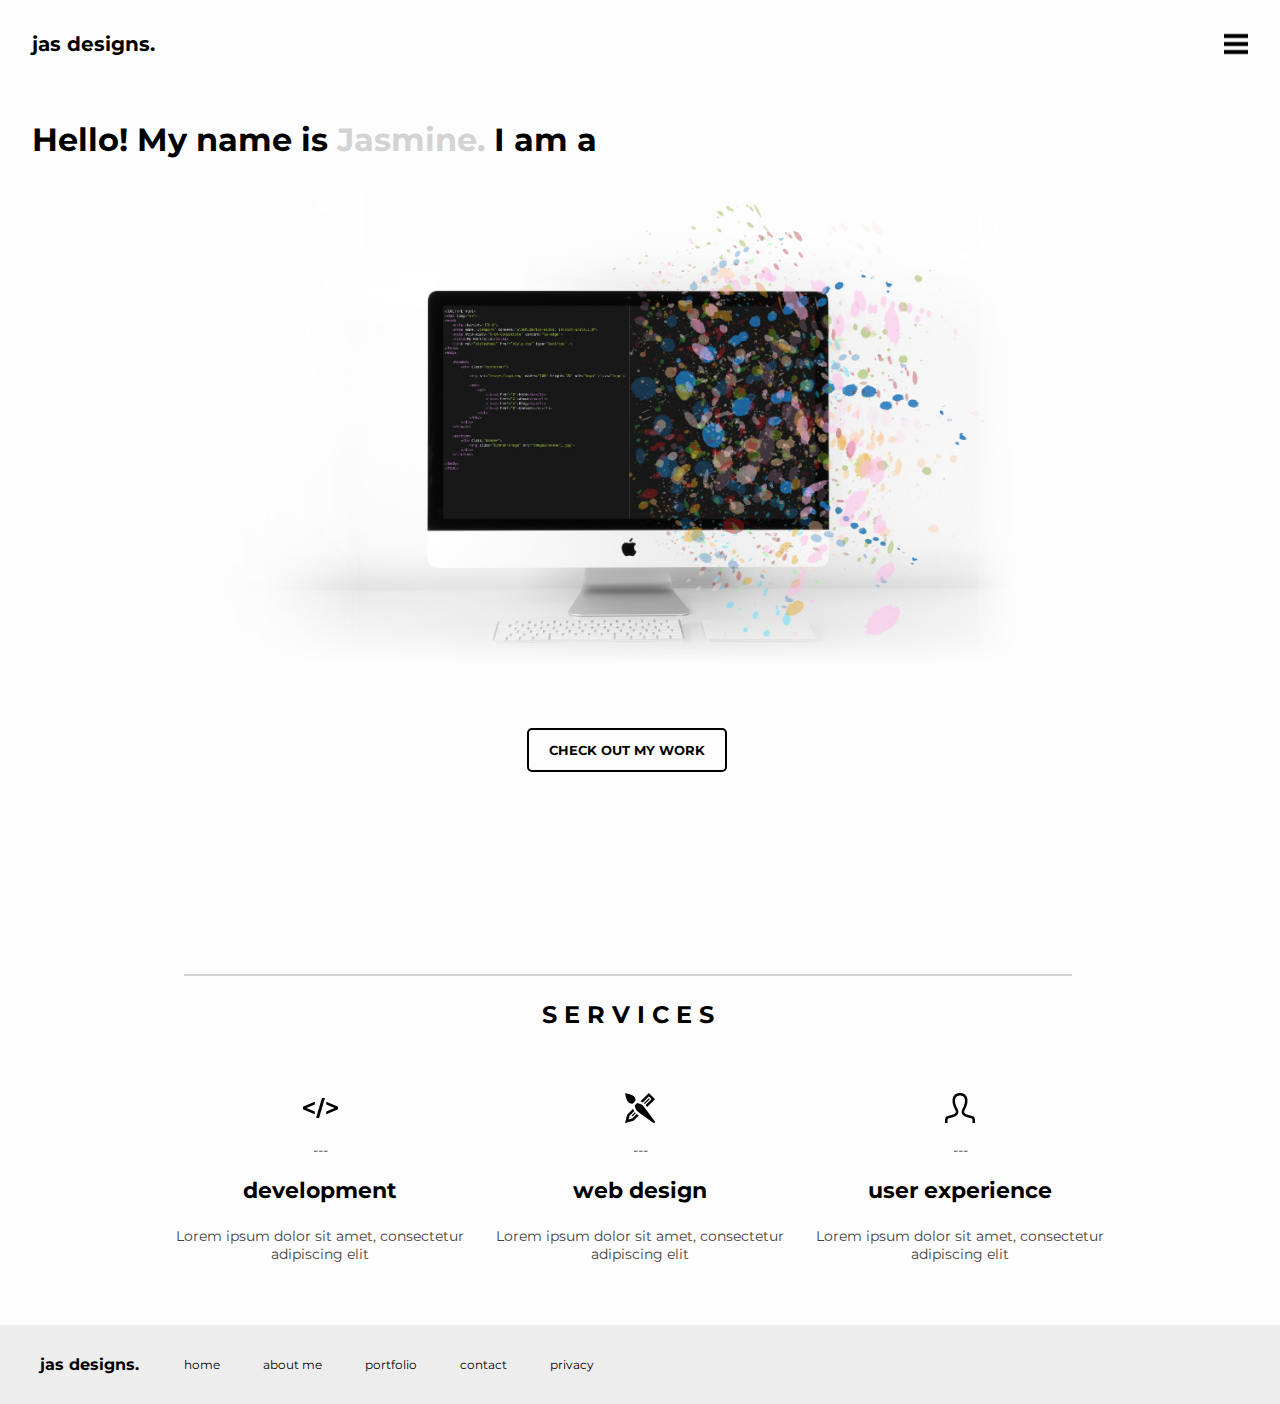
<file: index.html>
<!DOCTYPE html>
<html lang="en">
<head>
    <meta charset="UTF-8">
    <meta name="viewport" content="width=device-width, initial-scale=1.0">
    <meta http-equiv="X-UA-Compatible" content="ie=edge">
    <title>My Portfolio</title>
    <link rel="stylesheet" href="css/main.css" type="text/css" />
</head>
<body>
    
    <!-- Nav Bar -->
    
    <nav id="overlay">
        <img src="img/close.png" class="close-button" id="close-menu" alt="Navigation bar button to close the menu">  
        
        <ul>
            <li>
                <a href="index.html">home</a>
                <span>there's no place like home!</span>
            </li>
            
            <li>
                <a href="about.html">about me</a>
                <span>get to know me!</span>
            </li>
            
            <li>
                <a href="portfolio.html">portfolio</a>
                <span>check out my work!</span>
            </li>
            
            <li>
                <a href="contact.html">contact</a>
                <span>get in contact with me!</span>
            </li>
        </ul>
            
    </nav>
    
    <header>
        <a href="#" class="logo">jas designs.</a>
        <img src="img/menu.png" class="menu-button" id="open-menu" alt="Navigation bar button to open the menu">
    </header>
    
    <!-- Nav Bar Javascript -->
    
    <script>
        var overlay = document.getElementById('overlay')
        var closeMenu = document.getElementById('close-menu')
        
        document.getElementById('open-menu').addEventListener('click', function() {
            overlay.classList.add('show-menu');
        });
        
        document.getElementById('close-menu').addEventListener('click', function() {
            overlay.classList.remove('show-menu');
        });
    </script>
    
    <!-- Homepage Text -->
    
    <div class="box">
        Hello! My name is <span style="color: lightgray">Jasmine.</span> I am a
        <div class="word">
            <span style="color: lightgray">designer</span>
            <span style="color: lightgray">developer</span>
            <span style="color: lightgray">designer</span>
            <span style="color: lightgray">developer</span>
        </div>
    </div>
    


    <!-- Banner Image -->
    
    <section id="banner">
        <img src="img/header.jpg" height=630 width=1440 alt="Apple mac screen split in half. One half filled with code and the other filled with paint splashes">
    </section>
    
    <!-- Button -->
    
    <div class="buttonarea">
        <a href='portfolio.html'><button class="button">check out my work</button></a>
    </div>
    
    
    <!-- "Services" Section -->
    
    <div id="services">
        <h1>S E R V I C E S</h1>
        <article>
            <img src="img/code.png" height="30" width="35" alt="Two angle brackets with a forward slash in-between to demonstrate code">
            <p>---</p>
            <h2>development</h2>
            <p>Lorem ipsum dolor sit amet, consectetur adipiscing elit</p>
        </article>
        
        <article>
            <img src="img/design.png" height="30" width="30" alt="Paintbrush and pencil in a cross formation">
            <p>---</p>
            <h2>web design</h2>
            <p>Lorem ipsum dolor sit amet, consectetur adipiscing elit</p>
        </article>
        
        <article>
            <img src="img/ux.png" height="30" width="30" alt="Silhouette of a person">
            <p>---</p>
            <h2>user experience</h2>
            <p>Lorem ipsum dolor sit amet, consectetur adipiscing elit</p>
        </article>
              
    </div>
    
    <!-- Footer -->
    
    <footer>
        <div class="footer">
            <a href="#" class="logo">jas designs.</a>
            <ul>
                    <li>
                        <a href="index.html">home</a>
                    </li>
                    
                    <li>
                        <a href="about.html">about me</a>
                    </li>
                    
                    <li>
                        <a href="portfolio.html">portfolio</a>
                    </li>
                    
                    <li>
                        <a href="contact.html">contact</a>
                    </li>
                    
                    <li>
                        <a href="privacy.html">privacy</a>
                    </li>
                </ul>
        </div>
    </footer>
    
</body>
</html>
</file>
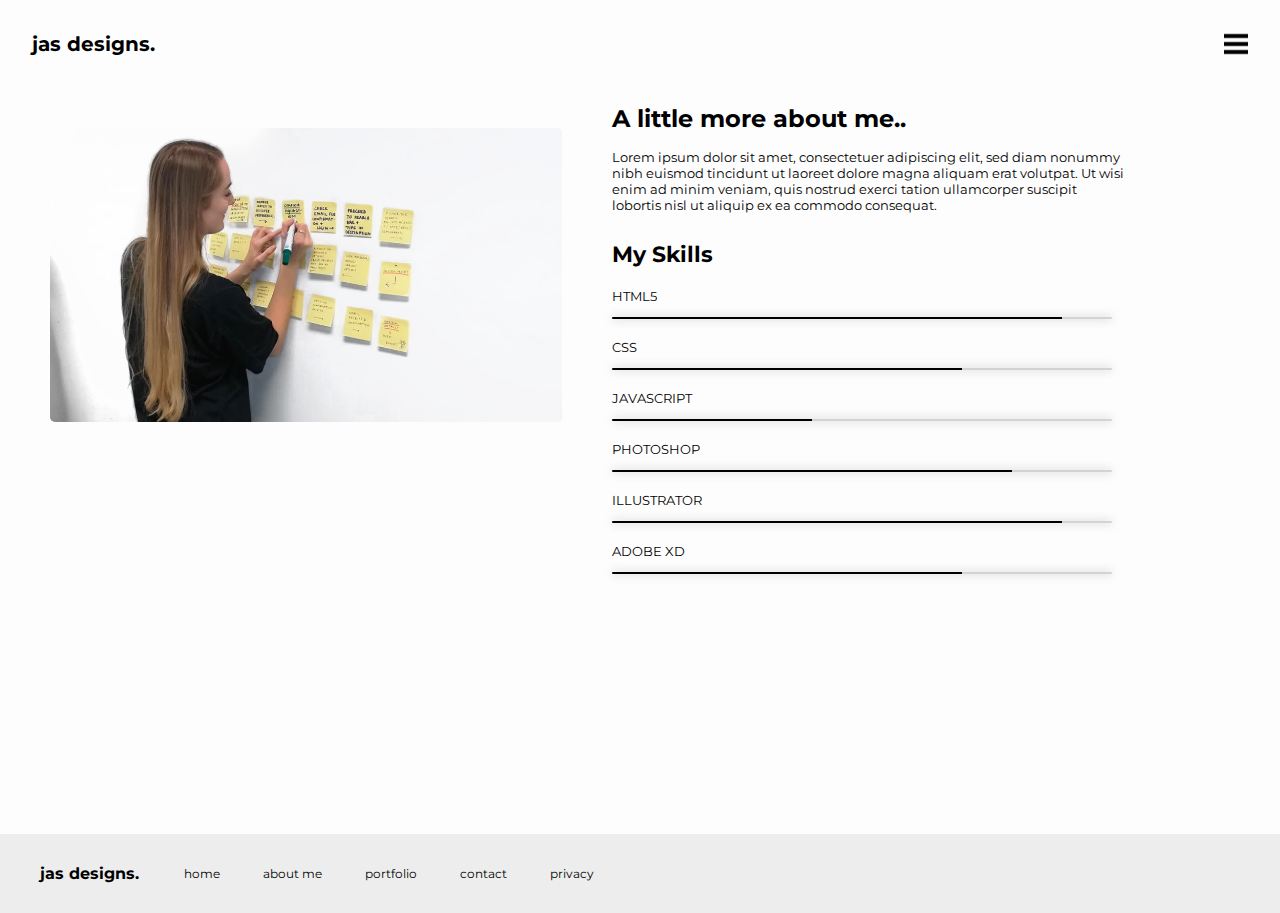
<file: about.html>
<!DOCTYPE html>
<html lang="en">
<head>
    <meta charset="UTF-8">
    <meta name="viewport" content="width=device-width, initial-scale=1.0">
    <meta http-equiv="X-UA-Compatible" content="ie=edge">
    <title>About Me</title>
    <link rel="stylesheet" href="css/main.css" type="text/css" />
</head>
<body>
    
    <!-- Nav Bar -->
    
    <nav id="overlay">
        <img src="img/close.png" class="close-button" id="close-menu" alt="Navigation bar button to close the menu">  
        
        <ul>
            <li>
                <a href="index.html">home</a>
                <span>there's no place like home!</span>
            </li>
            
            <li>
                <a href="about.html">about me</a>
                <span>get to know me!</span>
            </li>
            
            <li>
                <a href="portfolio.html">portfolio</a>
                <span>check out my work!</span>
            </li>
            
            <li>
                <a href="contact.html">contact</a>
                <span>get in contact with me!</span>
            </li>
        </ul>
            
    </nav>
    
    <header>
        <a href="#" class="logo">jas designs.</a>
        <img src="img/menu.png" class="menu-button" id="open-menu" alt="Navigation bar button to open the menu">
    </header>
    
    <!-- Nav Bar Javascript -->
    
    <script>
        var overlay = document.getElementById('overlay')
        var closeMenu = document.getElementById('close-menu')
        
        document.getElementById('open-menu').addEventListener('click', function() {
            overlay.classList.add('show-menu');
        });
        
        document.getElementById('close-menu').addEventListener('click', function() {
            overlay.classList.remove('show-menu');
        });
    </script>
    
    <!-- Text -->
    
    <div class="about-me-image">
        <img src="img/aboutmeimage.jpg" alt="Owner of JAS Designs writing on post-it notes during a design sprint">
    </div>
    
    <div class="about-me">
        <h1>A little more about me..</h1>
        <p>Lorem ipsum dolor sit amet, consectetuer adipiscing elit,
        sed diam nonummy nibh euismod tincidunt ut laoreet dolore
        magna aliquam erat volutpat. Ut wisi enim ad minim veniam,
        quis nostrud exerci tation ullamcorper suscipit lobortis nisl
        ut aliquip ex ea commodo consequat.</p>
    </div>
    
    
    
    
    <!-- Skills Bar -->
    <div class="skills">
        <h1>My Skills</h1>
        <ul>
            <li>
               <h3>HTML5</h3><span class="bar"><span class="html"></span></span> 
            </li>
            <li>
               <h3>CSS</h3><span class="bar"><span class="css"></span></span> 
            </li>
            <li>
               <h3>JAVASCRIPT</h3><span class="bar"><span class="javascript"></span></span> 
            </li>
            <li>
               <h3>PHOTOSHOP</h3><span class="bar"><span class="photoshop"></span></span> 
            </li>
            <li>
               <h3>ILLUSTRATOR</h3><span class="bar"><span class="illustrator"></span></span> 
            </li>
            <li>
               <h3>ADOBE XD</h3><span class="bar"><span class="adobexd"></span></span> 
            </li>
        </ul>
    </div>
    
    <!-- Footer -->
    
    <footer>
        <div class="footer">
            <a href="#" class="logo">jas designs.</a>
            <ul>
                    <li>
                        <a href="index.html">home</a>
                    </li>
                    
                    <li>
                        <a href="about.html">about me</a>
                    </li>
                    
                    <li>
                        <a href="portfolio.html">portfolio</a>
                    </li>
                    
                    <li>
                        <a href="contact.html">contact</a>
                    </li>
                    
                    <li>
                        <a href="privacy.html">privacy</a>
                    </li>
                </ul>
        </div>
    </footer>
    
    
    
</body>
</html>
</file>
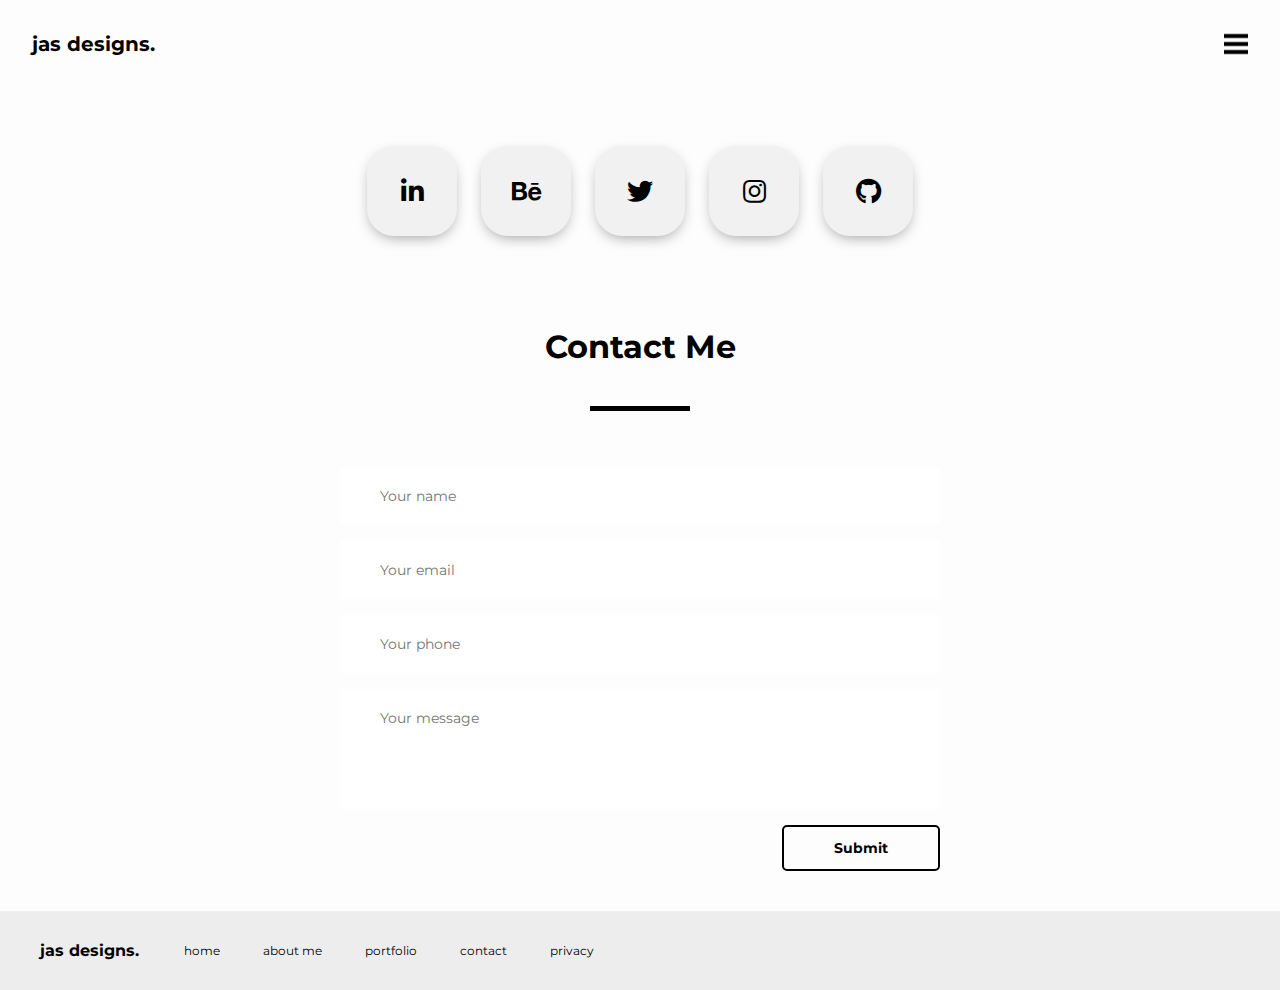
<file: contact.html>
<!DOCTYPE html>
<html lang="en">
<head>
    <meta charset="UTF-8">
    <meta name="viewport" content="width=device-width, initial-scale=1.0">
    <meta http-equiv="X-UA-Compatible" content="ie=edge">
    <title>Contact Me</title>
    <link rel="stylesheet" href="css/main.css" type="text/css"/>
    <link rel="stylesheet" href="https://use.fontawesome.com/releases/v5.8.1/css/all.css">
</head>
<body>
    
    <!-- Nav Bar -->
    
    <nav id="overlay">
        <img src="img/close.png" class="close-button" id="close-menu" alt="Navigation bar button to close the menu">  
        
        <ul>
            <li>
                <a href="index.html">home</a>
                <span>there's no place like home!</span>
            </li>
            
            <li>
                <a href="about.html">about me</a>
                <span>get to know me!</span>
            </li>
            
            <li>
                <a href="portfolio.html">portfolio</a>
                <span>check out my work!</span>
            </li>
            
            <li>
                <a href="contact.html">contact</a>
                <span>get in contact with me!</span>
            </li>
        </ul>
            
    </nav>
    
    <header>
        <a href="#" class="logo">jas designs.</a>
        <img src="img/menu.png" class="menu-button" id="open-menu" alt="Navigation bar button to open the menu">
    </header>
    
    <!-- Nav Bar Javascript -->
    
    <script>
        var overlay = document.getElementById('overlay')
        var closeMenu = document.getElementById('close-menu')
        
        document.getElementById('open-menu').addEventListener('click', function() {
            overlay.classList.add('show-menu');
        });
        
        document.getElementById('close-menu').addEventListener('click', function() {
            overlay.classList.remove('show-menu');
        });
    </script>
    
    
    <!-- Social Buttons -->
    
    <div class="middle">
        
        <a class="btn" href="#">
            <i class="fab fa-linkedin-in"></i>
        </a>
        
        <a class="btn" href="#">
            <i class="fab fa-behance"></i>
        </a>
        
        <a class="btn" href="#">
            <i class="fab fa-twitter"></i>
        </a>
        
        <a class="btn" href="#">
            <i class="fab fa-instagram"></i>
        </a>
        
        <a class="btn" href="#">
            <i class="fab fa-github"></i>
        </a>
        
    </div>
    
    
    
    <!-- Contact Me Form -->
    
    <div class="contact-section">
        <h1>Contact Me</h1>
        <div class="border"></div>
        <form class="contact-form" action="contact.html" method="post">
            <input type="text" class="contact-form-text" placeholder="Your name">
            <input type="email" class="contact-form-text" placeholder="Your email">
            <input type="text" class="contact-form-text" placeholder="Your phone">
            <textarea class="contact-form-text" placeholder="Your message"></textarea> 
            <input type="submit" class="contact-form-btn" value="Submit"/>
        </form>
        
    </div>
    
    <!-- Footer -->
    
    <footer>
        <div class="footer">
            <a href="#" class="logo">jas designs.</a>
            <ul>
                    <li>
                        <a href="index.html">home</a>
                    </li>
                    
                    <li>
                        <a href="about.html">about me</a>
                    </li>
                    
                    <li>
                        <a href="portfolio.html">portfolio</a>
                    </li>
                    
                    <li>
                        <a href="contact.html">contact</a>
                    </li>
                    
                    <li>
                        <a href="privacy.html">privacy</a>
                    </li>
                </ul>
        </div>
    </footer>
    
</body>
</html>
</file>
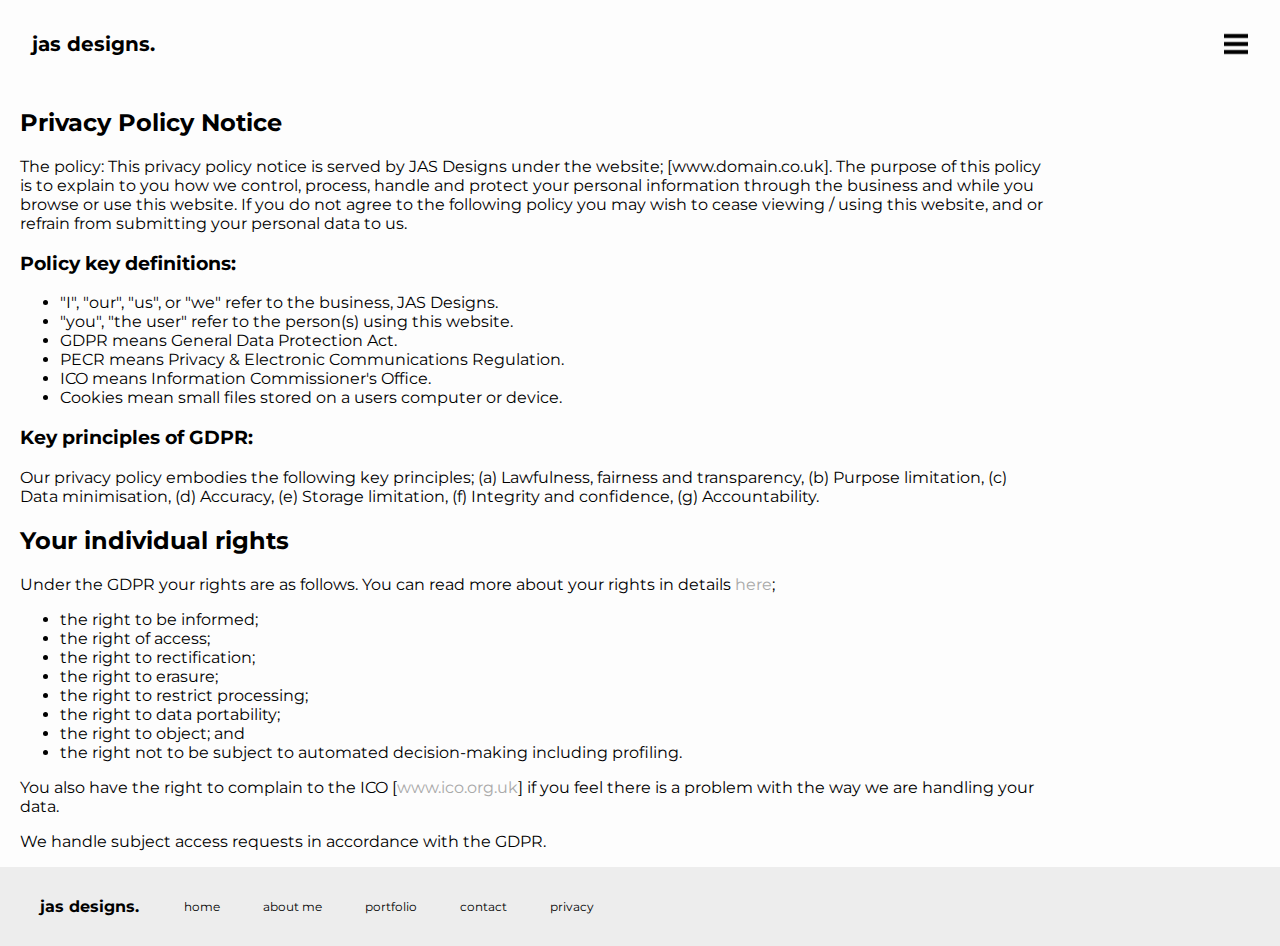
<file: privacy.html>
<!DOCTYPE html>
<html lang="en">
<head>
    <meta charset="UTF-8">
    <meta name="viewport" content="width=device-width, initial-scale=1.0">
    <meta http-equiv="X-UA-Compatible" content="ie=edge">
    <title>Privacy Policy</title>
    <link rel="stylesheet" href="css/main.css" type="text/css" />
</head>
<body>
    
    <!-- Nav Bar -->
    
    <nav id="overlay">
        <img src="img/close.png" class="close-button" id="close-menu" alt="Navigation bar button to close the menu">  
        
        <ul>
            <li>
                <a href="index.html">home</a>
                <span>there's no place like home!</span>
            </li>
            
            <li>
                <a href="about.html">about me</a>
                <span>get to know me!</span>
            </li>
            
            <li>
                <a href="portfolio.html">portfolio</a>
                <span>check out my work!</span>
            </li>
            
            <li>
                <a href="contact.html">contact</a>
                <span>get in contact with me!</span>
            </li>
        </ul>
            
    </nav>
    
    <header>
        <a href="#" class="logo">jas designs.</a>
        <img src="img/menu.png" class="menu-button" id="open-menu" alt="Navigation bar button to open the menu">
    </header>
    
    <!-- Nav Bar Javascript -->
    
    <script>
        var overlay = document.getElementById('overlay')
        var closeMenu = document.getElementById('close-menu')
        
        document.getElementById('open-menu').addEventListener('click', function() {
            overlay.classList.add('show-menu');
        });
        
        document.getElementById('close-menu').addEventListener('click', function() {
            overlay.classList.remove('show-menu');
        });
    </script>
    
    <div class="privacypolicy">
        <h2>Privacy Policy Notice</h2>
        <p>The policy: This privacy policy notice is served by JAS Designs under the website; [www.domain.co.uk]. The purpose of this policy is to explain to you how we control, process, handle and protect your personal information through the business and while you browse or use this website. If you do not agree to the following policy you may wish to cease viewing / using this website, and or refrain from submitting your personal data to us.
        <h3>Policy key definitions:</h3>
        <ul>
            <li>"I", "our", "us", or "we" refer to the business, JAS Designs.</li>
            <li>"you", "the user" refer to the person(s) using this website.</li>
            <li>GDPR means General Data Protection Act.</li>
            <li>PECR means Privacy & Electronic Communications Regulation.</li>
            <li>ICO means Information Commissioner's Office.</li>
            <li>Cookies mean small files stored on a users computer or device.</li>
        </ul>
        
        <h3>Key principles of GDPR:</h3>
        <p>Our privacy policy embodies the following key principles; (a) Lawfulness, fairness and transparency, (b) Purpose limitation, (c) Data minimisation, (d) Accuracy, (e) Storage limitation, (f) Integrity and confidence, (g) Accountability.</p>
        <h2>Your individual rights</h2>
        <p>Under the GDPR your rights are as follows. You can read more about your rights in details <a href="https://ico.org.uk/for-organisations/guide-to-data-protection/guide-to-the-general-data-protection-regulation-gdpr/individual-rights/">here</a>;</p>
        <ul>
            <li>the right to be informed;</li>
            <li>the right of access;</li>
            <li>the right to rectification;</li>
            <li>the right to erasure;</li>
            <li>the right to restrict processing;</li>
            <li>the right to data portability;</li>
            <li>the right to object; and</li>
            <li>the right not to be subject to automated decision-making including profiling.</li>
        </ul>

        <p>You also have the right to complain to the ICO [<a href="https://ico.org.uk">www.ico.org.uk</a>] if you feel there is a problem with the way we are handling your data.

        <p>We handle subject access requests in accordance with the GDPR.</p>
        
    </div>
    
    <!-- Footer -->
    
    <footer>
        <div class="footer">
            <a href="#" class="logo">jas designs.</a>
            <ul>
                    <li>
                        <a href="index.html">home</a>
                    </li>
                    
                    <li>
                        <a href="about.html">about me</a>
                    </li>
                    
                    <li>
                        <a href="portfolio.html">portfolio</a>
                    </li>
                    
                    <li>
                        <a href="contact.html">contact</a>
                    </li>
                    
                    <li>
                        <a href="privacy.html">privacy</a>
                    </li>
                </ul>
        </div>
    </footer>
    
</body>
</html>
</file>
<file: css/main.css>
@import url('https://fonts.googleapis.com/css?family=Montserrat:400,700');

body, html{
    font-family: 'Montserrat', Helvetica;
    margin: 0;
    background-color: #fdfdfd;
    padding: 0;
}

body a{
    text-decoration: none;
}

/* Navigation Bar */

header{
    padding: 2em;
    background-color: #fdfdfd;
}

.logo {
    color: black;
    font-weight: bold;
    font-size: 20px;
}
    
.menu-button {
    width: 24px;
    float: right;
    cursor: pointer;
}

nav{
    position: absolute;
    background: #fff;
    padding: 2em;
    width: calc(100% - 4em);
    height: calc(100vh - 4em);
    display: none;
    transform: scaleX(0);
    transform-origin: right;
    z-index: 100;
}

.close-button{
    width: 24px;
    float: right;
    cursor: pointer;
    opacity: 0;
}

nav ul{
    list-style-type: none;
    margin: 15% auto 0 auto;
    padding: 0;
    display: grid;
    grid-template-columns: repeat(4, 25%);
    width: 80%;
}

nav ul a{
    color: black;
    font-weight: bold;
    font-size: 2em;
    transition: .2s ease-in;
}

nav ul a:hover{
    font-size: 2.3em;
}

nav ul span{
    color: #444444;
    display: block;
    font-size: .8em;
    margin-top: 10px;
}

nav ul li{
    opacity: 0;
}

.show-menu{
    display:block;
    animation: slide-menu 1s ease-in forwards;
}
.show-menu .close-button {
    animation: show-x 1s 1s forwards;
}
.show-menu li:nth-of-type(1) {
    animation: menu-item-animate .6s forwards 1s ease-in-out;
}
.show-menu li:nth-of-type(2) {
    animation: menu-item-animate .6s forwards 1.2s ease-in-out;
}
.show-menu li:nth-of-type(3) {
    animation: menu-item-animate .6s forwards 1.4s ease-in-out;
}
.show-menu li:nth-of-type(4) {
    animation: menu-item-animate .6s forwards 1.6s ease-in-out;
}
@keyframes slide-menu {
    from {
        transform: scaleX(0);
    }
    to {
        transform: scaleX(1);
    }
}
@keyframes show-x {
    from {
        opacity: 0;
    }
    to {
        opacity: 1;
    }
}
@keyframes menu-item-animate {
    from {
        transform: translateY(70%);
        opacity: 0;
    }
    to {
        transform: translateY(0);
        opacity: 1;
    }
}

/* Making the Navigation Bar Responsive */

@media (max-width: 480px){
    nav ul{
        list-style-type: none;
        margin: 15% auto 0 auto;
        padding: 0;
        display: grid;
        grid-template-columns: repeat(1, 100%);
        width: 100%;
    }
    
    nav ul span{
        margin-top: 5px;
        margin-bottom: 25px;
    }
    
    .logo{
        font-size: 14px;
    }
    nav{
        width: calc(100%-4em);
    }
    #overlay .close-button{
        float: right;
    }
    header{
        width: calc(100%-4em);
    }
}


/* Homepage Elements */

/* Homepage Heading Text */

.box{
    position: relative;
    margin: 1em 0 1em 1em;
    font-size: 2em;
    font-weight: bold;
}

.word{
    display: inline-block;
}

.word span{
    position: absolute;
    top: 0;
    overflow: hidden;
    animation: animate 10s linear infinite;
    opacity: 0;
}

@keyframes animate{
    0%{
        opacity: 0;
        transform: translateY(-50px)
    }
    2%{
        opacity: 1;
        transform: translateY(0px)
    }
    18%{
        opacity: 1;
        transform: translateY(0px)
    }
    20%{
        opacity: 0;
        transform: translateY(50px)
    }
    100%{
        opacity: 0;
        transform: translateY(50px)
    }
}    
.word span:nth-child(1){
    animation-delay: 0s;
}

.word span:nth-child(2){
    animation-delay: 2.5s;
}

.word span:nth-child(3){
    animation-delay: 5s;
}

.word span:nth-child(4){
    animation-delay: 7.5s;
}

/* Homepage Banner */

#banner{
    margin: 0;
    padding: 0;
    width: 100%;
}

#banner img{
    width: 100%;
    height: 100%;
}

/* Homepage Button */

.buttonarea{
    position: relative;
    top: 95%;
    left: 49%;
    transform: translate(-50%, -50%);
    text-align: center;
    margin-bottom: 5em;
    margin-top: 5em;
}

.button {
    background: none;
    border: 2px solid black;
    font-family: 'Montserrat', Helvetica;
    font-weight: bold;
    border-radius: 5px;
    color: black;
    font-size: 13px;
    text-transform: uppercase;
    position: relative;
    padding: 12px 20px;
    min-width: 200px;
    margin: 10px;
    cursor: pointer;
    transition: color 0.4s linear;
    display: inline-block;
}

.button:hover{
    color: #fff;
}

.button::before{
    content: "";
    position: absolute;
    left: 0;
    top: 0;
    width: 100%;
    height: 100%;
    background: black;
    z-index: -1;
    transition: transform 0.5s;
    transform-origin: 0 0;
    transition-timing-function: cubic-bezier(0.5, 1.6, 0.4, 0.7);
    transform: scaleX(0);
}

.button:hover::before{
    transform: scaleX(1);
}

/* Homepage - Services */

#services{
    font-family: 'Montserrat', Helvetica;
    background-color: #fdfdfd;
    text-align: center;
    margin-top: 10em;
    padding-left: 10em;
    padding-right: 10em;
}

#services h1{
    text-align: center;
    font-size: 24px;
    font-family: 'Montserrat';
    margin: 0 2em 2em 1em;
    padding-top: 1em;
    border-top: 2px solid lightgray;
    width: calc(100%-4em);
    
}

#services h2{
    font-size: 22px;
    border-bottom: 5px solid #fdfdfd;
    display: block;
}

#services p{
    font-size: 14px;
    color: #444444;
}

article{
    width: 30%;
    float: left;
    padding: 1em;
    text-align: center;
    margin-bottom: 2em;
}

article img{
    transition: 0.2s linear;
}

article:hover img{
    transform: scale(2);
}

/* Making the Homepage Responsive */

@media (max-width: 480px){
    article{
        width: 100%;
        float: none;
        padding: 10px;
        text-align: center;
    }
    #services{
        margin-top: 2em;
        padding-left: 1em;
        padding-right: 1em;
    }
    #services h1{
        margin-right: 1em;
    }
    #banner img{
        width: 100%;
        height: 100%;
    }
    .buttonarea .button{
        font-size: 10px;
        margin: 5px;
        padding: 5px;
    }
    
    .box{
        width: 80%;
        margin: auto auto auto 20px;
        font-size: 24px;
}
    .word span{
        margin-top: 30px;
    }
}


/* Contact Page Elements */

/* Contact Page - Form */

.contact-section{
    background: #fdfdfd;
    background-size: cover;
    padding: 40px 0;
    font-family: 'Montserrat';
    z-index: 1;
}

.contact-section h1{
    text-align: center;
    color: black;
}

.border{
    width: 100px;
    height: 5px;
    background: #000;
    margin: 40px auto;
}

.contact-form{
    max-width: 600px;
    margin: auto;
    padding: 0 10px;
    overflow: hidden;
}

.contact-form-text{
    display: block;
    width: 100%;
    box-sizing: border-box;
    margin: 16px 0;
    border: 0;
    padding: 20px 40px;
    outline: none;
    color: black;
    transition: 0.5s;
    font-family: 'Montserrat';
    font-size: 14px;
}

.contact-form-text:focus{
    box-shadow: 0 0 10px 4px black;
}

textarea.contact-form-text{
    resize: none;
    height: 120px;
}

.contact-form-btn{
    float: right;
    border: 0;
    background: none;
    color: black;
    padding: 12px 50px;
    border-radius: 5px;
    cursor: pointer;
    transition: 0.5s;
    font-family: 'Montserrat';
    font-size: 14px;
    font-weight: bold;
    border: 2px solid black;
}

.contact-form-btn:hover{
    color: white;
    background-color: black;
}



/* Contact Page - Social Buttons */

.middle{
    position: relative;
    width: 100%;
    z-index: 2;
    top: 80%;
    text-align: center;
    margin: 3em auto 1em auto;
}

.btn{
    display: inline-block;
    width: 90px;
    height: 90px;
    background: #f1f1f1;
    margin: 10px;
    border-radius: 30%;
    box-shadow: 0px 5px 15px -5px #00000070;
    color: black;
    overflow: hidden;
    position: relative;
}

.btn i{
    line-height: 90px;
    font-size: 26px;
    transition: 0.2s linear;
}

.btn:hover i{
    transform: scale(1.3);
    color: #f1f1f1;
}

.btn::before{
    content: "";
    position: absolute;
    width: 120%;
    height: 120%;
    background: black;
    transform: rotate(45deg);
    left: -110%;
    top: 90%;
}

.btn:hover::before{
    animation: aaa 0.7s 1;
    top: -10%;
    left: -10%;
}

@keyframes aaa{
    0%{
       left: -110%;
        top: 90%; 
    }50%{
        left: 10%;
        top: -30%;
    }100%{
        top: -10%;
        left: -10%; 
    }
}

/* Making Contact Page Responsive */

@media (max-width: 480px){
    .middle{
        width: 100%;
    }
}


/* Portfolio Page Elements */

/* Portfolio Grid */

.portfolio_container{
    width: 1200px;
    margin: 20px auto;
    columns: 4;
    column-gap: 40px;
}

.portfolio_container .box{
    width: 100%;
    margin: 0 0 20px;
    padding: 0 0 15px 0;
    background: #fff;
    overflow: hidden;
    break-inside: avoid;
}

.portfolio_container .box .portfolio_img{
    max-width: 100%;
    opacity: 1;
    transition: .3s ease-in;
}

.portfolio_container .box .portfolio_img:hover{
    opacity: 0.3;
    
}

.portfolio_container .box h2{
    margin: 12px 10px 0 10px;
    padding: 0;
    font-size: 16px;
}

.portfolio_container .box h3{
    font-size: 12px;
    text-transform: uppercase;
    color: darkgray;
    font-weight: lighter;
    margin: 0 10px 0 10px;
    margin-top: 5px;
    padding: 0;
}

.portfolio_container .box p{
    margin: 10px 10px 0 10px;
    padding: 0 0 20px;
    font-size: 13px;
}

.portfolio_container .box .portfoliolink{
    margin: 0 10px 0 10px;
    padding: 0 0 20px 0;
    font-size: 13px;
    text-transform: uppercase;
    color: darkgray;
}

.portfolio_container .box .portfoliolink img{
    margin: 0 0 0 5px;
    opacity: 0.4;
    padding: 0;
}

/* Making Portfolio Page Responsive */

@media (max-width: 480px){ 
    .portfolio_container{
        columns: 2;
        width: 100%;
        column-gap: 5px;
        margin: 20px auto;
    }
}

/* About Page Elements */

/* About Page - Text */

.about-me{
    width: 40%;
    margin: auto 30px;
    float: left;
}

.about-me h1{
    font-size: 24px;
}

.about-me p{
    font-size: 13px;
}

.about-me-image{
    margin: 40px 20px;
    width: 40%;
    float: left;
    margin-left: 50px;
}

.about-me-image img{
    width: 100%;
    transition: opacity 0.5s ease-in;
    border-radius: 5px;
}

.about-me-image img:hover{
    opacity: 0.5;
}


/* About Page - Skills Bar */

.skills{
    list-style: none;
    width: 500px;
    margin: auto auto;
    float: left;
    margin-left: 30px;
    margin-bottom: 15em;
}

.skills h1{
    font-size: 22px;
}

.skills ul{
    margin: 0;
    padding: 0;
}

.skills ul li{
    margin: 20px 0;
    list-style: none;
}

.skills li h3{
    font-size: 13px;
    font-weight: normal;
}

.bar{
    background: lightgray;
    display: block;
    height: 2px;
    border-radius: 3px;
    overflow: hidden;
    box-shadow: 0 0 10px darkgray;
}

.bar span{
    height: 2px;
    float: left;
    background: black;
}

.skills li .html{
    width: 90%;
    animation: html 2s;
}

.skills li .css{
    width: 70%;
    animation: css 2s;
}

.skills li .javascript{
    width: 40%;
    animation: javascript 2s;
}

.skills li .photoshop{
    width: 80%;
    animation: photoshop 2s;
}

.skills li .illustrator{
    width: 90%;
    animation: illustrator 2s;
}

.skills li .adobexd{
    width: 70%;
    animation: adobexd 2s;
}

@keyframes html{
    0%{
        width: 0%;
    }
    100%{
        width: 90%;
    }
}

@keyframes css{
    0%{
        width: 0%;
    }
    100%{
        width: 70%;
    }
}

@keyframes javascript{
    0%{
        width: 0%;
    }
    100%{
        width: 40%;
    }
}

@keyframes photoshop{
    0%{
        width: 0%;
    }
    100%{
        width: 80%;
    }
}

@keyframes illustrator{
    0%{
        width: 0%;
    }
    100%{
        width: 90%;
    }
}

@keyframes adobexd{
    0%{
        width: 0%;
    }
    100%{
        width: 70%;
    }
}



/* Making the About Page Responsive */

@media (max-width: 480px){
    .skills{
        margin: auto 30px;
        width: 80%;
    }
    
    .about-me-image{
        margin: auto 30px;
        width: 80%;
        
    }
    
    .about-me{
        width: 80%;
        margin: auto 30px;
        float: left;
    }
}

/* Footer */

footer{
    width: 100%;
    background-color: #ededed;
    padding: 20px 0;
    float: right;
}

footer ul{
    float: left;
    list-style-type: none;
    font-size: 12px;
}

footer ul li{
    display: inline-block;
    padding: 0 5px;
}


footer ul li a{
    color: black;
    margin-right: 30px;
}

footer .logo{
    float: left;
    padding-top: 10px;
    padding-left: 40px;
    font-size: 16px;
}

/* Making the Footer Responsive */

@media (max-width: 480px){
    footer ul li a{
        margin-right: 10px;
    }
}


/* Privacy Policy */

.privacypolicy{
    width: 80%;
    margin-left: 20px;
}

.privacypolicy p a{
    color: darkgray;
}
</file>
